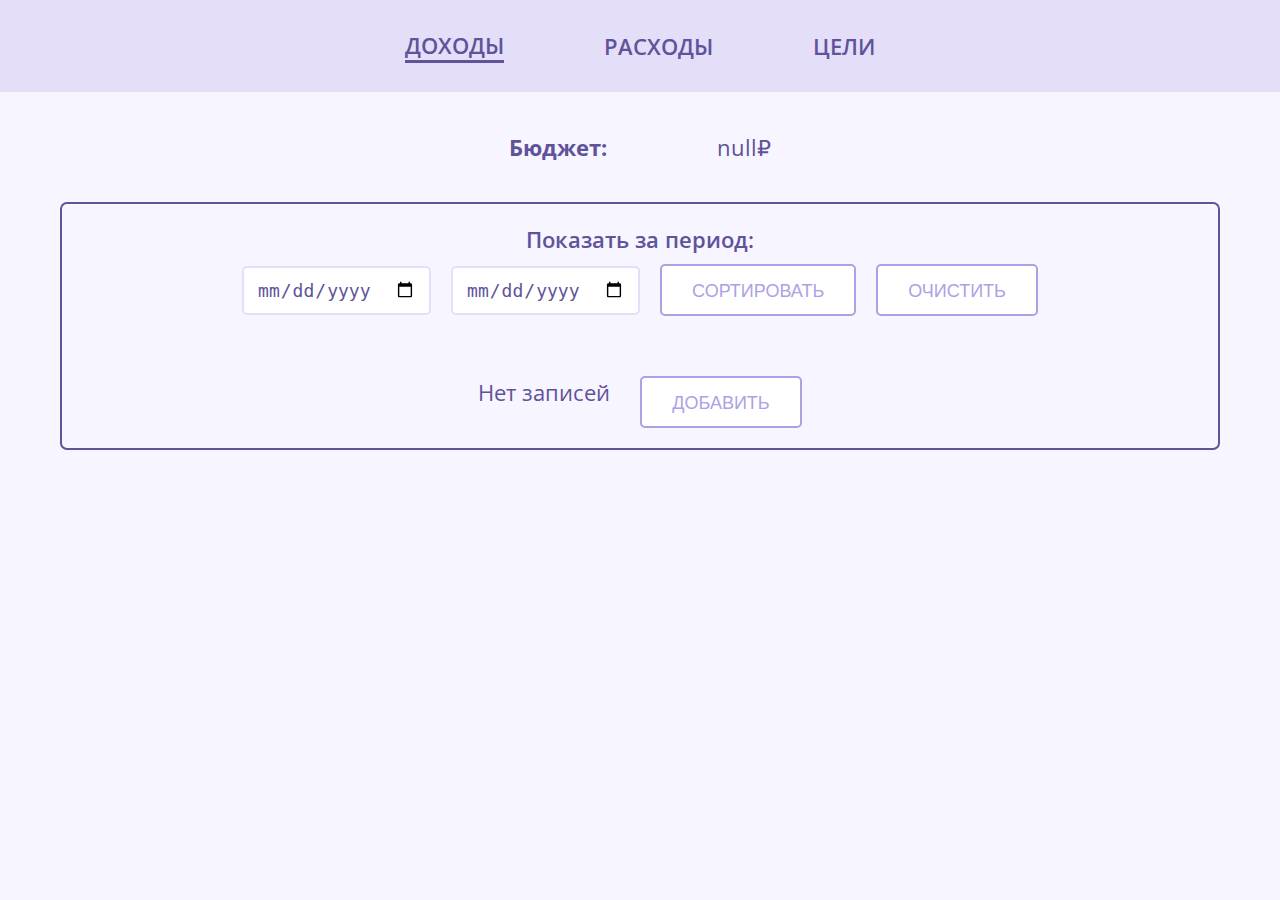
<file: index.html>
<!DOCTYPE html>
<html lang="en">
<head>
    <meta charset="UTF-8">
    <meta http-equiv="X-UA-Compatible" content="IE=edge">
    <meta name="viewport" content="width=device-width, initial-scale=1.0">
    <link rel="stylesheet" type="text/css" href="styles/main.css">
    <title>Учет финансов</title>
</head>
<body>
    
    <!-- Yandex.Metrika counter -->
<script type="text/javascript" >
   (function(m,e,t,r,i,k,a){m[i]=m[i]||function(){(m[i].a=m[i].a||[]).push(arguments)};
   m[i].l=1*new Date();k=e.createElement(t),a=e.getElementsByTagName(t)[0],k.async=1,k.src=r,a.parentNode.insertBefore(k,a)})
   (window, document, "script", "https://mc.yandex.ru/metrika/tag.js", "ym");

   ym(88948326, "init", {
        clickmap:true,
        trackLinks:true,
        accurateTrackBounce:true,
        webvisor:true
   });
</script>
<noscript><div><img src="https://mc.yandex.ru/watch/88948326" style="position:absolute; left:-9999px;" alt="" /></div></noscript>
<!-- /Yandex.Metrika counter -->

    <header class="header">
        <div class="header__tabs">
            <a href="index.html" class="header__tab header__tab--opened">Доходы</a>
            <a href="pages/index2.html" class="header__tab">Расходы</a>
            <a href="pages/goals.html" class="header__tab">Цели</a>
        </div>
    </header>

    <main>
        <div class="budget">
            <span class="budget__label">
                Бюджет:
            </span>
            <p class="budget__num"></p>
        </div>

        <div class="block">
            <div class="filter">
                <span class="filter__text">Показать за период:</span>
                <div class="filter__fields">
                    <input name="date-input" id="beginDate" type="date" placeholder="Начало">
                    <input name="date-input" id="endDate" type="date" placeholder="Конец">
                    <button class="filter__btn btn" onclick="sortDate()">Сортировать</button>
                    <button class="filter__btn btn" onclick="clearDate()">Очистить</button>
                </div>
                <p class="error filter__error"></p>
            </div>
    
            <div class="category">
                <div class="category__list">
                </div>
                
                <div class="category__new">
                    <button class="btn" onclick="showNew()">Добавить</button>
                </div>
            </div>

            <div class="new new--hidden">
                <div class="new__add">
                    <div class="new__block">
                        <label class="new__label" for="name-input">Название:</label>
                        <input name="name-input" id="inputName" class="new__input" type="text" placeholder="Введите название" required>
                    </div>
    
                    <button class="new__btn btn" onclick="addNew()" type="submit">Добавить</button>
                    <button class="btn new__cancel" onclick="hideNew()">Отменить</button>
                </div>
                <p class="error new__error"></p>
            </div>
        </div>
    </main>

    <script type="text/javascript" src="scripts/main.js"></script>
</body>
</html>
</file>
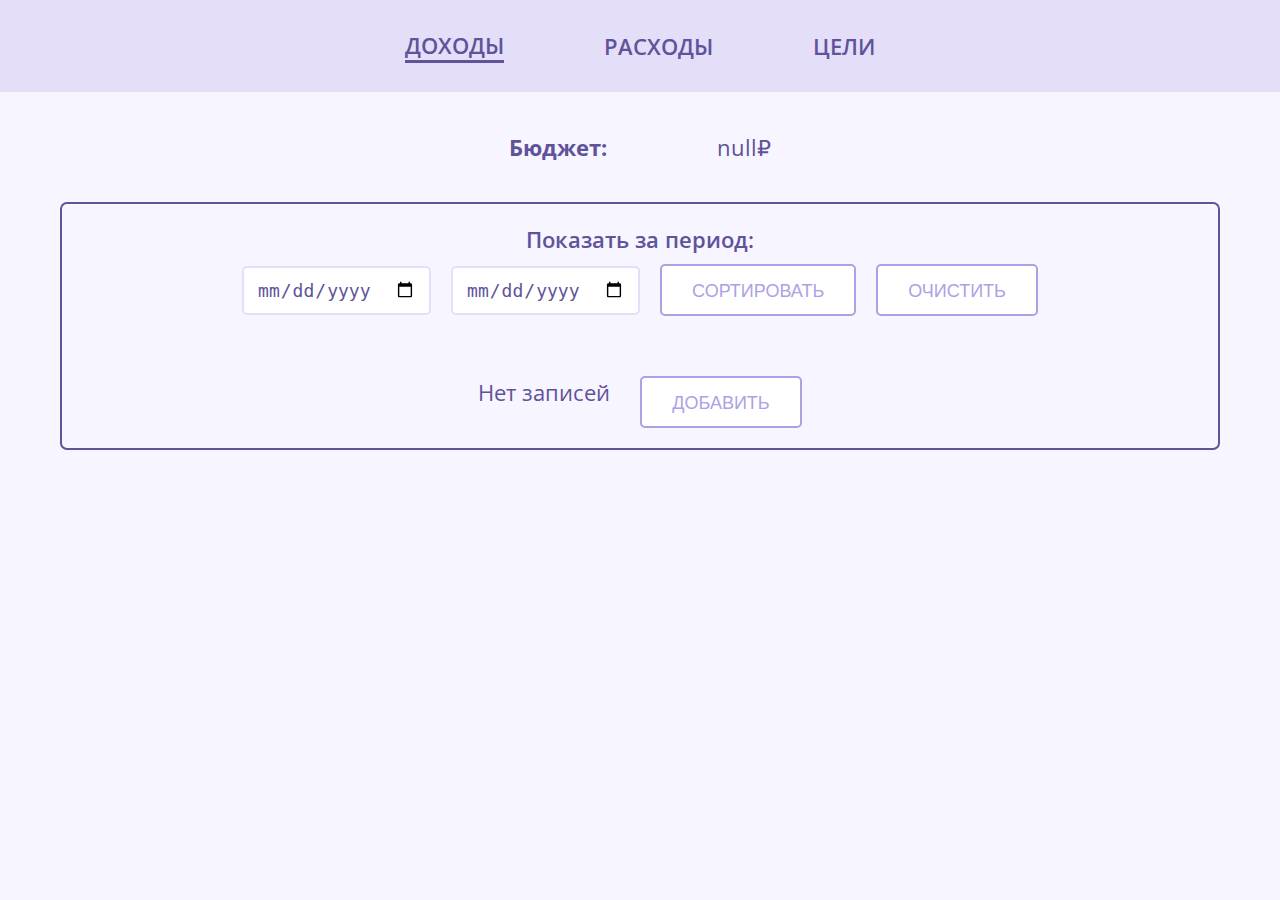
<file: pages/index.html>
<!DOCTYPE html>
<html lang="en">
<head>
    <meta charset="UTF-8">
    <meta http-equiv="X-UA-Compatible" content="IE=edge">
    <meta name="viewport" content="width=device-width, initial-scale=1.0">
    <link rel="stylesheet" href="/styles/main.css">
    <title>Учет финансов</title>
</head>
<body>

    <header class="header">
        <div class="header__tabs">
            <a href="index.html" class="header__tab header__tab--opened">Доходы</a>
            <a href="index2.html" class="header__tab">Расходы</a>
            <a href="goals.html" class="header__tab">Цели</a>
        </div>
    </header>

    <main>
        <div class="budget">
            <span class="budget__label">
                Бюджет:
            </span>
            <p class="budget__num"></p>
        </div>

        <div class="block">
            <div class="filter">
                <span class="filter__text">Показать за период:</span>
                <div class="filter__fields">
                    <input name="date-input" id="beginDate" type="date" placeholder="Начало">
                    <input name="date-input" id="endDate" type="date" placeholder="Конец">
                    <button class="filter__btn btn" onclick="sortDate()">Сортировать</button>
                    <button class="filter__btn btn" onclick="clearDate()">Очистить</button>
                </div>
                <p class="error filter__error"></p>
            </div>
    
            <div class="category">
                <div class="category__list">
                </div>
                
                <div class="category__new">
                    <button class="btn" onclick="showNew()">Добавить</button>
                </div>
            </div>

            <div class="new new--hidden">
                <div class="new__add">
                    <div class="new__block">
                        <label class="new__label" for="name-input">Название:</label>
                        <input name="name-input" id="inputName" class="new__input" type="text" placeholder="Введите название" required>
                    </div>
    
                    <button class="new__btn btn" onclick="addNew()" type="submit">Добавить</button>
                    <button class="btn new__cancel" onclick="hideNew()">Отменить</button>
                </div>
                <p class="error new__error"></p>
            </div>
        </div>
    </main>

    <script type="text/javascript" src="/scripts/main.js"></script>
</body>
</html>
</file>
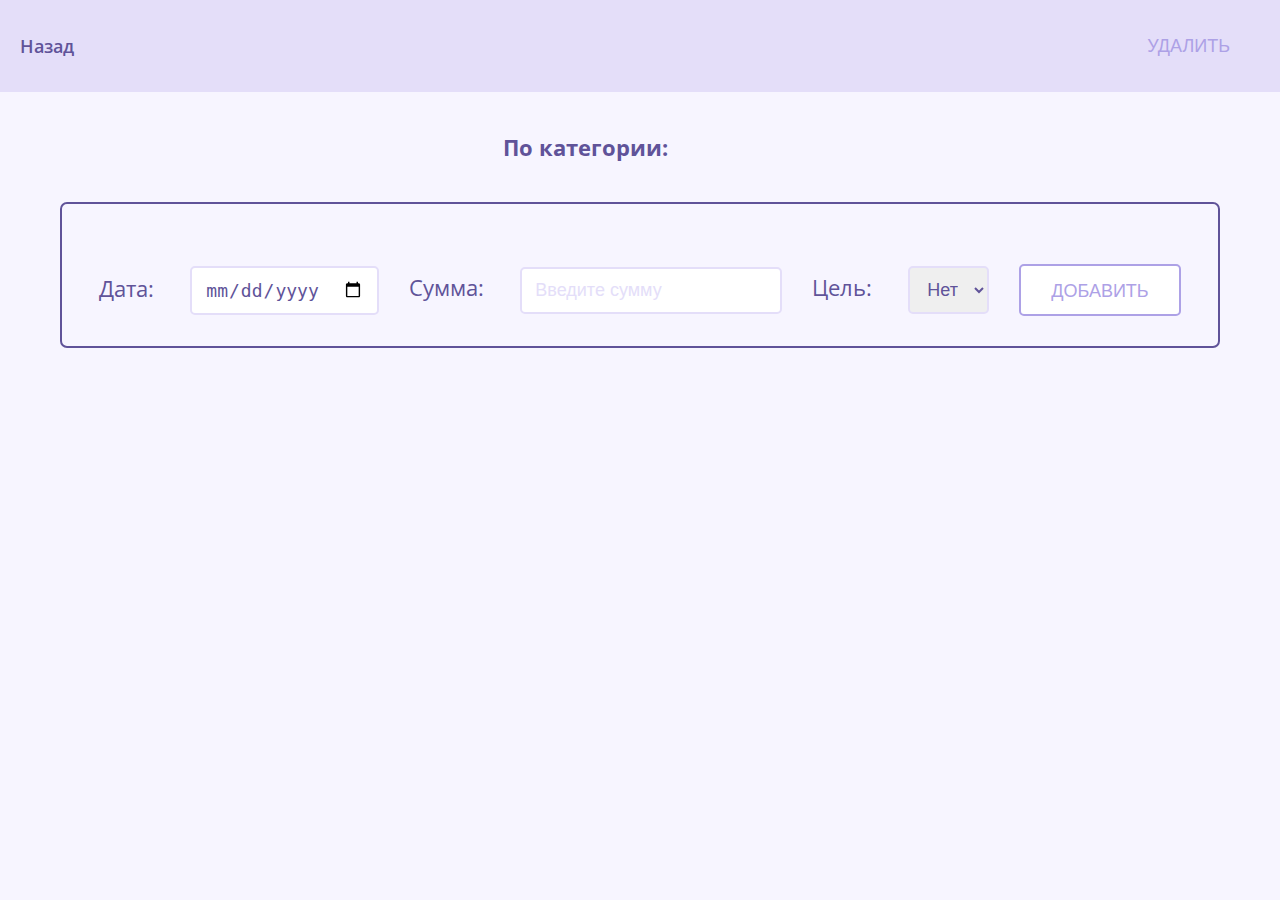
<file: pages/category.html>
<!DOCTYPE html>
<html lang="en">
<head>
    <meta charset="UTF-8">
    <meta http-equiv="X-UA-Compatible" content="IE=edge">
    <meta name="viewport" content="width=device-width, initial-scale=1.0">
    <link rel="stylesheet" href="/styles/main.css">
    <link rel="stylesheet" href="/styles/category.css">
    <title>Категория</title>
</head>
<body>
    <header class="header income__header">
        <a href="../index.html" class="income__back">Назад</a>
        <h1 class="income__title"></h1>
        <button class="income__delete btn btn--text" onclick="deleteCategory()">Удалить</button>
    </header>

    <div class="budget">
        <span class="budget__label">
            По категории:
        </span>
        <p class="budget__num" id="categorySum"></p>
    </div>

    <div class="block">
        <div class="note__list">
        </div>

        <div class="note__new">
            <div class="note__field">
                <label for="date-input">Дата:</label>
                <input name="date-input" id="inputDate" type="date" placeholder="Введите дату" required>
            </div>
            <div class="note__field">
                <label for="sum-input">Сумма:</label>
                <input name="sum-input" id="inputSum" type="number" placeholder="Введите сумму" required min="1">
            </div>
            <div class="note__field">
                <label for="goal-select">Цель:</label>
                <select name="goal-select" id="selectGoal" placeholder="Введите цель">
                    <option value="none">Нет</option>
                </select>
            </div>
            <button class="btn" onclick="addNote()">Добавить</button>
        </div>
        <p class="error note__error"></p>
    </div>
    
    <script type="text/javascript" src="/scripts/category.js"></script>
</body>
</html>
</file>
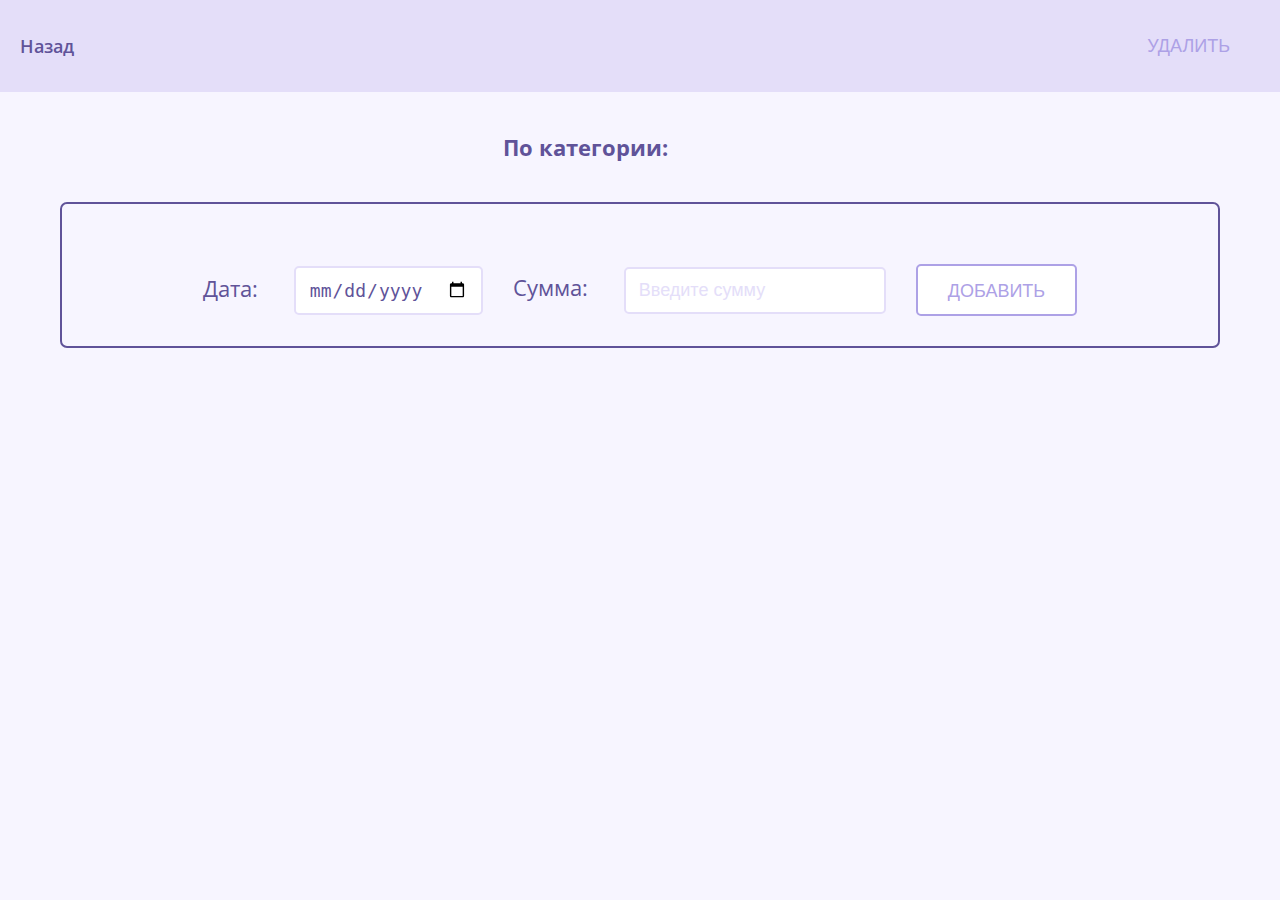
<file: pages/category2.html>
<!DOCTYPE html>
<html lang="en">
<head>
    <meta charset="UTF-8">
    <meta http-equiv="X-UA-Compatible" content="IE=edge">
    <meta name="viewport" content="width=device-width, initial-scale=1.0">
    <link rel="stylesheet" href="/styles/main.css">
    <link rel="stylesheet" href="/styles/category.css">
    <title>Категория</title>
</head>
<body>
    <header class="header income__header">
        <a href="index2.html" class="income__back">Назад</a>
        <h1 class="income__title"></h1>
        <button class="income__delete btn btn--text" onclick="deleteCategory()">Удалить</button>
    </header>

    <div class="budget">
        <span class="budget__label">
            По категории:
        </span>
        <p class="budget__num" id="categorySum"></p>
    </div>

    <div class="block">
        <div class="note__list">
        </div>

        <div class="note__new">
            <div class="note__field">
                <label for="date-input">Дата:</label>
                <input name="date-input" id="inputDate" type="date" placeholder="Введите дату" required>
            </div>
            <div class="note__field">
                <label for="sum-input">Сумма:</label>
                <input name="sum-input" id="inputSum" type="number" placeholder="Введите сумму" required min="1">
            </div>
            <button class="btn" onclick="addNote()">Добавить</button>
        </div>
        <p class="error note__error"></p>
    </div>
    
    <script type="text/javascript" src="/scripts/category2.js"></script>
</body>
</html>
</file>
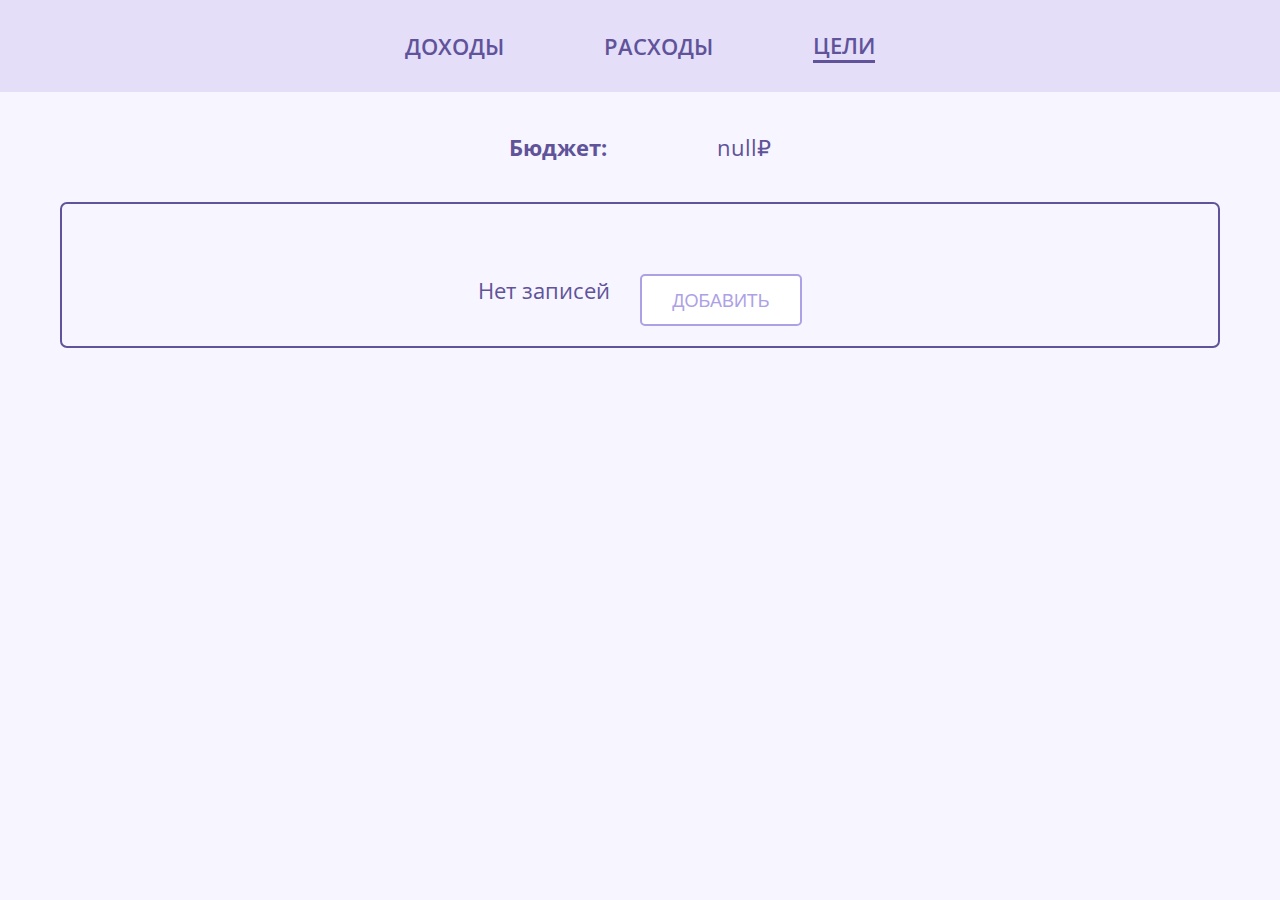
<file: pages/goals.html>
<!DOCTYPE html>
<html lang="en">
<head>
    <meta charset="UTF-8">
    <meta http-equiv="X-UA-Compatible" content="IE=edge">
    <meta name="viewport" content="width=device-width, initial-scale=1.0">
    <link rel="stylesheet" type="text/css" href="../styles/main.css">
    <link rel="stylesheet" type="text/css" href="../styles/goal.css">
    <title>Цели</title>
</head>
<body>
    
    <!-- Yandex.Metrika counter -->
<script type="text/javascript" >
   (function(m,e,t,r,i,k,a){m[i]=m[i]||function(){(m[i].a=m[i].a||[]).push(arguments)};
   m[i].l=1*new Date();k=e.createElement(t),a=e.getElementsByTagName(t)[0],k.async=1,k.src=r,a.parentNode.insertBefore(k,a)})
   (window, document, "script", "https://mc.yandex.ru/metrika/tag.js", "ym");

   ym(88948326, "init", {
        clickmap:true,
        trackLinks:true,
        accurateTrackBounce:true,
        webvisor:true
   });
</script>
<noscript><div><img src="https://mc.yandex.ru/watch/88948326" style="position:absolute; left:-9999px;" alt="" /></div></noscript>
<!-- /Yandex.Metrika counter -->

    <header class="header">
        <div class="header__tabs">
            <a href="../index.html" class="header__tab">Доходы</a>
            <a href="index2.html" class="header__tab">Расходы</a>
            <a href="pages/goals.html" class="header__tab header__tab--opened">Цели</a>
        </div>
    </header>

    <main>
        <div class="budget">
            <span class="budget__label">
                Бюджет:
            </span>
            <p class="budget__num"></p>
        </div>

        <div class="block">
            <div class="goal">
                <div class="goal__list">
                </div>
    
                <div class="goal__new">
                    <button class="btn" onclick="showNew()">Добавить</button>
                </div>
            </div>

            <div class="new new--hidden">
                <div class="new__add">
                    <div class="new__block">
                        <label class="new__label" for="name-input">Название:</label>
                        <input name="name-input" id="inputName" class="new__input" type="text" placeholder="Введите название" required>
                    </div>
                    <div class="new__block">
                        <label class="new__label" for="goal-input">Цель:</label>
                        <input name="goal-input" id="inputGoal" class="new__input" type="number" placeholder="Введите сумму" min="1" required>
                    </div>
    
                    <button class="new__btn btn" onclick="addNew()" type="submit">Добавить</button>
                    <button class="btn new__cancel" onclick="hideNew()">Отменить</button>
                </div>
                <p class="error new__error"></p>
            </div>
        </div>
    </main>

    <script type="text/javascript" src="../scripts/goals.js"></script>
</body>
</html>
</file>
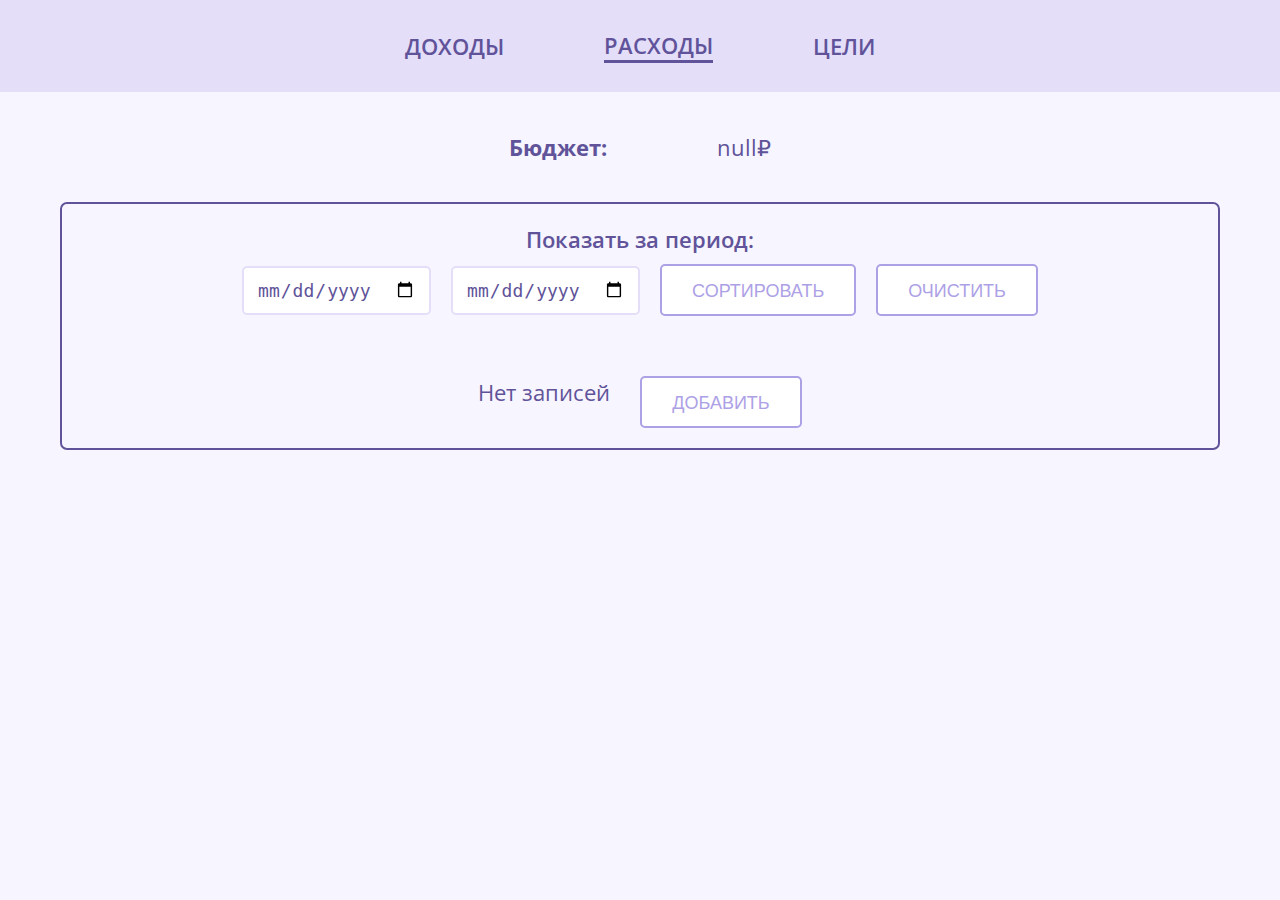
<file: pages/index2.html>
<!DOCTYPE html>
<html lang="en">
<head>
    <meta charset="UTF-8">
    <meta http-equiv="X-UA-Compatible" content="IE=edge">
    <meta name="viewport" content="width=device-width, initial-scale=1.0">
    <link rel="stylesheet" href="/styles/main.css">
    <title>Учет финансов</title>
</head>
<body>

    <header class="header">
        <div class="header__tabs">
            <a href="../index.html" class="header__tab">Доходы</a>
            <a href="index2.html" class="header__tab header__tab--opened">Расходы</a>
            <a href="goals.html" class="header__tab">Цели</a>
        </div>
    </header>

    <main>
        <div class="budget">
            <span class="budget__label">
                Бюджет:
            </span>
            <p class="budget__num"></p>
        </div>

        <div class="block">
            <div class="filter">
                <span class="filter__text">Показать за период:</span>
                <div class="filter__fields">
                    <input name="date-input" id="beginDate" type="date" placeholder="Начало">
                    <input name="date-input" id="endDate" type="date" placeholder="Конец">
                    <button class="filter__btn btn" onclick="sortDate()">Сортировать</button>
                    <button class="filter__btn btn" onclick="clearDate()">Очистить</button>
                </div>
                <p class="error filter__error"></p>
            </div>
    
            <div class="category">
                <div class="category__list">
                </div>
                
                <div class="category__new">
                    <button class="btn" onclick="showNew()">Добавить</button>
                </div>
            </div>

            <div class="new new--hidden">
                <div class="new__add">
                    <div class="new__block">
                        <label class="new__label" for="name-input">Название:</label>
                        <input name="name-input" id="inputName" class="new__input" type="text" placeholder="Введите название" required>
                    </div>
    
                    <button class="new__btn btn" onclick="addNew()" type="submit">Добавить</button>
                    <button class="btn new__cancel" onclick="hideNew()">Отменить</button>
                </div>
                <p class="error new__error"></p>
            </div>
        </div>
    </main>

    <script type="text/javascript" src="/scripts/main2.js"></script>
</body>
</html>
</file>
<file: styles/main.css>
@import url("https://fonts.googleapis.com/css2?family=Open+Sans:wght@400;500;600&display=swap");
* {
  margin: 0;
  padding: 0;
  box-sizing: border-box;
}

body {
  font-family: "Open Sans", sans-serif;
  color: #605399;
  font-weight: 400;
  font-size: 22px;
  background-color: #F7F5FF;
}

a, a:visited {
  text-decoration: none;
  color: inherit;
}

input, select {
  border: solid #E4DEF9 2px;
  border-radius: 5px;
  outline: none;
  padding: 11px 13px;
  font-size: 18px;
  color: #605399;
  font-weight: 400;
  transform: all 0.2s linear;
}
input:focus, select:focus {
  border-color: #ADA1E6;
}
input::placeholder, select::placeholder {
  font-size: 18px;
  color: #E4DEF9;
  font-weight: 400;
}

.error {
  color: #D562BE;
  font-size: 16px;
  margin-top: 10px;
}

.btn {
  padding: 15px 30px;
  border-radius: 5px;
  border: solid #ADA1E6 2px;
  background-color: #fff;
  color: #ADA1E6;
  height: 52px;
  text-transform: uppercase;
  font-size: 18px;
  font-weight: 500;
  transition: all 0.2s linear;
}
.btn:hover {
  border-color: #d8d1f0;
  color: #d8d1f0;
}
.btn--text {
  border: none;
  background: none;
}

.header {
  width: 100%;
  height: 92px;
  background-color: #E4DEF9;
}
.header__tabs {
  display: flex;
  align-items: center;
  justify-content: center;
  height: 100%;
}
.header__tab {
  font-weight: 600;
  text-transform: uppercase;
  transition: opacity 0.1s linear;
}
.header__tab:not(:first-child) {
  margin-left: 100px;
}
.header__tab--opened {
  border-bottom: solid 3px #605399;
  transition: border-bottom 0.2s linear;
}
.header__tab:hover {
  opacity: 0.6;
}

.budget {
  display: flex;
  align-items: center;
  justify-content: center;
  margin: 40px 0;
}
.budget__label {
  font-weight: 700;
}
.budget__num {
  margin-left: 110px;
}

.block {
  margin: 0 60px;
  padding: 20px;
  border: #605399 solid 2px;
  border-radius: 7px;
}

.filter {
  display: flex;
  flex-direction: column;
  align-items: center;
}
.filter__text {
  font-weight: 600;
  margin-bottom: 10px;
}
.filter__fields {
  display: flex;
  justify-content: center;
  align-items: center;
}
.filter__fields *:not(:first-child) {
  margin-left: 20px;
}

.category {
  margin-top: 30px;
  display: flex;
  align-items: center;
  justify-content: center;
  flex-wrap: wrap;
}
.category__list {
  display: flex;
  align-items: center;
  justify-content: center;
  flex-wrap: wrap;
}
.category__item {
  display: flex;
  align-items: center;
  justify-content: center;
  flex-direction: column;
  margin-top: 20px;
  width: 180px;
  height: 100px;
}
.category__item:not(:first-child) {
  margin-left: 30px;
}
.category__item p {
  border: 3px solid #ADA1E6;
  text-align: center;
  padding: 5px 0 0;
  width: 180px;
  height: 50px;
}
.category__item :hover .category__name {
  background-color: #E4DEF9;
  border-bottom: none;
  color: #ADA1E6;
  transition: all 0.1s linear;
}
.category__item :hover .category__sum {
  color: #E4DEF9;
}
.category__name {
  background-color: #ADA1E6;
  color: #fff;
  text-transform: capitalize;
  font-weight: 600;
}
.category__sum {
  color: #ADA1E6;
  background-color: #fff;
  font-weight: 500;
}
.category__new {
  display: block;
  color: #ADA1E6;
  margin: 20px 0 0 30px;
}
.category__new--hidden {
  display: none;
}

.new {
  display: flex;
  flex-direction: column;
  align-items: center;
  justify-content: center;
  margin-top: 50px;
}
.new__add {
  display: flex;
  align-items: center;
  justify-content: center;
}
.new__label {
  font-weight: 700;
}
.new__input {
  margin: 0 30px;
}
.new__btn {
  margin-left: 30px;
}
.new--hidden {
  display: none;
}
.new__cancel {
  margin-left: 20px;
}

/*# sourceMappingURL=main.css.map */
</file>
<file: styles/category.css>
.income__header {
  display: flex;
  align-items: center;
  justify-content: space-between;
}
.income__back {
  font-size: 18px;
  font-weight: 600;
  margin-left: 20px;
}
.income__back:hover {
  color: #ADA1E6;
}
.income__title {
  text-transform: capitalize;
  font-size: 26px;
}
.income__delete {
  margin-right: 20px;
}

.note__item {
  display: flex;
  align-items: center;
  justify-content: center;
}
.note__item p {
  padding: 0 60px;
}
.note__item:not(:first-child) {
  margin-top: 15px;
}
.note__new {
  display: flex;
  align-items: center;
  justify-content: center;
  margin-top: 40px;
}
.note__new *:not(:first-child) {
  margin-left: 30px;
}
.note__error {
  margin-top: 10px;
  text-align: center;
}

/*# sourceMappingURL=category.css.map */
</file>
<file: styles/goal.css>
.goal {
  margin-top: 30px;
  display: flex;
  align-items: center;
  justify-content: center;
  flex-wrap: wrap;
}
.goal__list {
  display: flex;
  align-items: center;
  justify-content: center;
  flex-wrap: wrap;
}
.goal__item {
  display: flex;
  align-items: center;
  justify-content: center;
  flex-direction: column;
  margin-top: 20px;
  width: 180px;
  height: 100px;
}
.goal__item:not(:first-child) {
  margin-left: 30px;
}
.goal__item p {
  border: 3px solid #ADA1E6;
  background-color: #fff;
  color: #ADA1E6;
  text-align: center;
  padding: 5px 0 0;
  width: 180px;
  height: 50px;
}
.goal__item--done p {
  border: 3px solid #D562BE;
  color: #D562BE;
}
.goal__name {
  text-transform: capitalize;
  font-weight: 600;
}
.goal__score {
  font-weight: 500;
}
.goal__new {
  display: block;
  color: #ADA1E6;
  margin: 20px 0 0 30px;
}
.goal__new--hidden {
  display: none;
}

/*# sourceMappingURL=goal.css.map */
</file>
